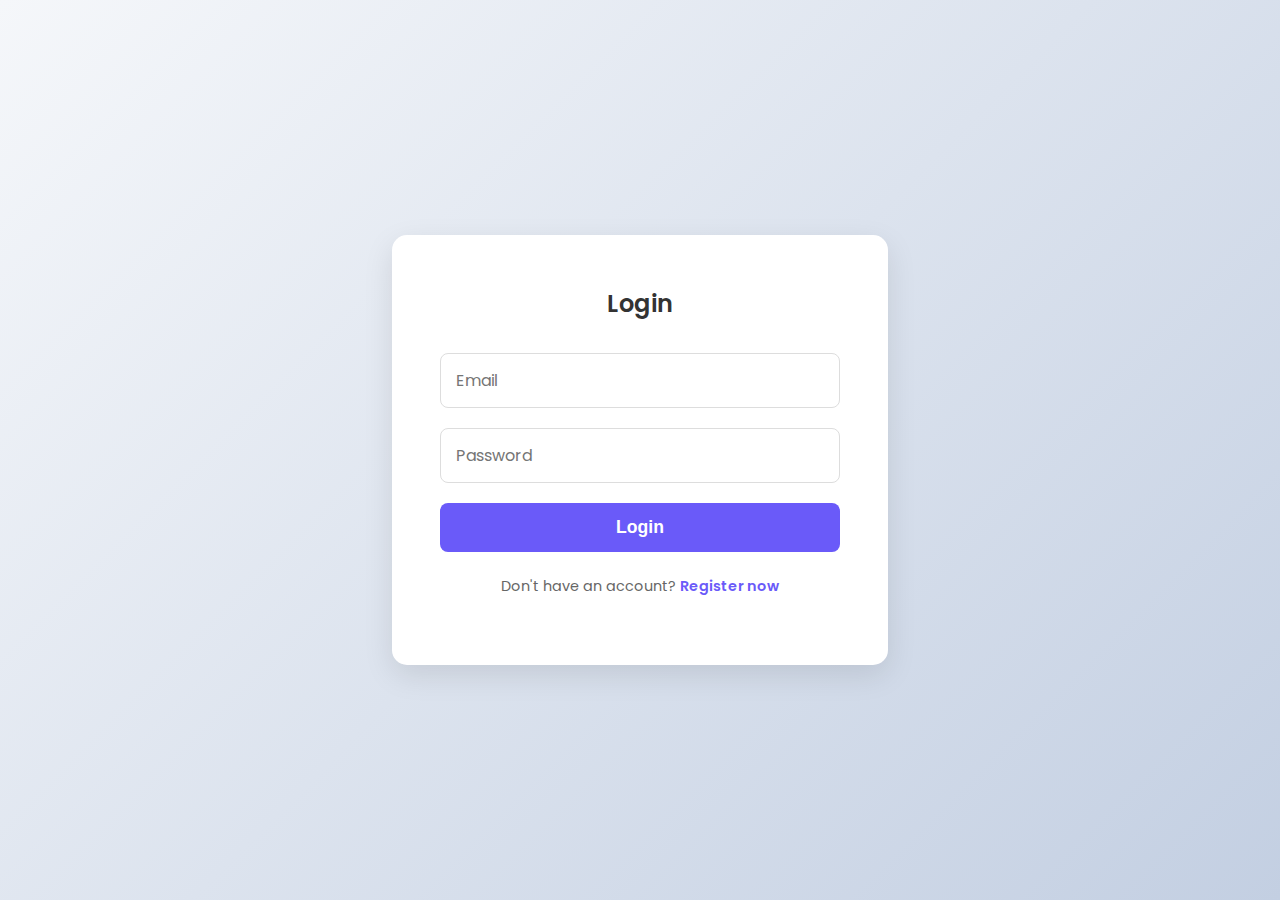
<file: templates/index.html>
<!DOCTYPE html>
<html lang="en">
<head>
    <meta charset="UTF-8">
    <meta name="viewport" content="width=device-width, initial-scale=1.0">
    <title>Login & Register</title>
    <link rel="stylesheet" href="/static/style.css">
</head>
<body>


    <div class="container">
        <!-- Login Form -->
        <div id="login-section" class="form-section">
            <h2>Login</h2>
            <form id="login-form">
                <div class="input-group">
                    <input type="email" id="login-email" name="email" placeholder="Email" required>
                </div>
                <div class="input-group">
                    <input type="password" id="login-password" name="password" placeholder="Password" required>
                </div>
                <button type="submit" class="submit-btn">Login</button>
            </form>
            <div class="form-footer">
                Don't have an account? <a href="#" id="show-register-link">Register now</a>
            </div>
        </div>

        <!-- Register Form -->
        <div id="register-section" class="form-section hidden">
            <h2>Create Account</h2>
            <form id="register-form">
                <div class="input-group">
                    <input type="text" id="register-username" name="username" placeholder="Username" required>
                </div>
                <div class="input-group">
                    <input type="email" id="register-email" name="email" placeholder="Email" required>
                </div>
                <div class="input-group">
                    <input type="password" id="register-password" name="password" placeholder="Password" required>
                </div>
                 <div class="input-group">
                    <input type="password" id="register-confirm-password" name="confirmPassword" placeholder="Confirm Password" required>
                </div>
                <button type="submit" class="submit-btn">Register</button>
            </form>
            <div class="form-footer">
                Already have an account? <a href="#" id="show-login-link">Login here</a>
            </div>
        </div>
        
        <div id="message"></div>
    </div>
    <script src="/static/script.js"></script>
    
</body>
</html>
</file>
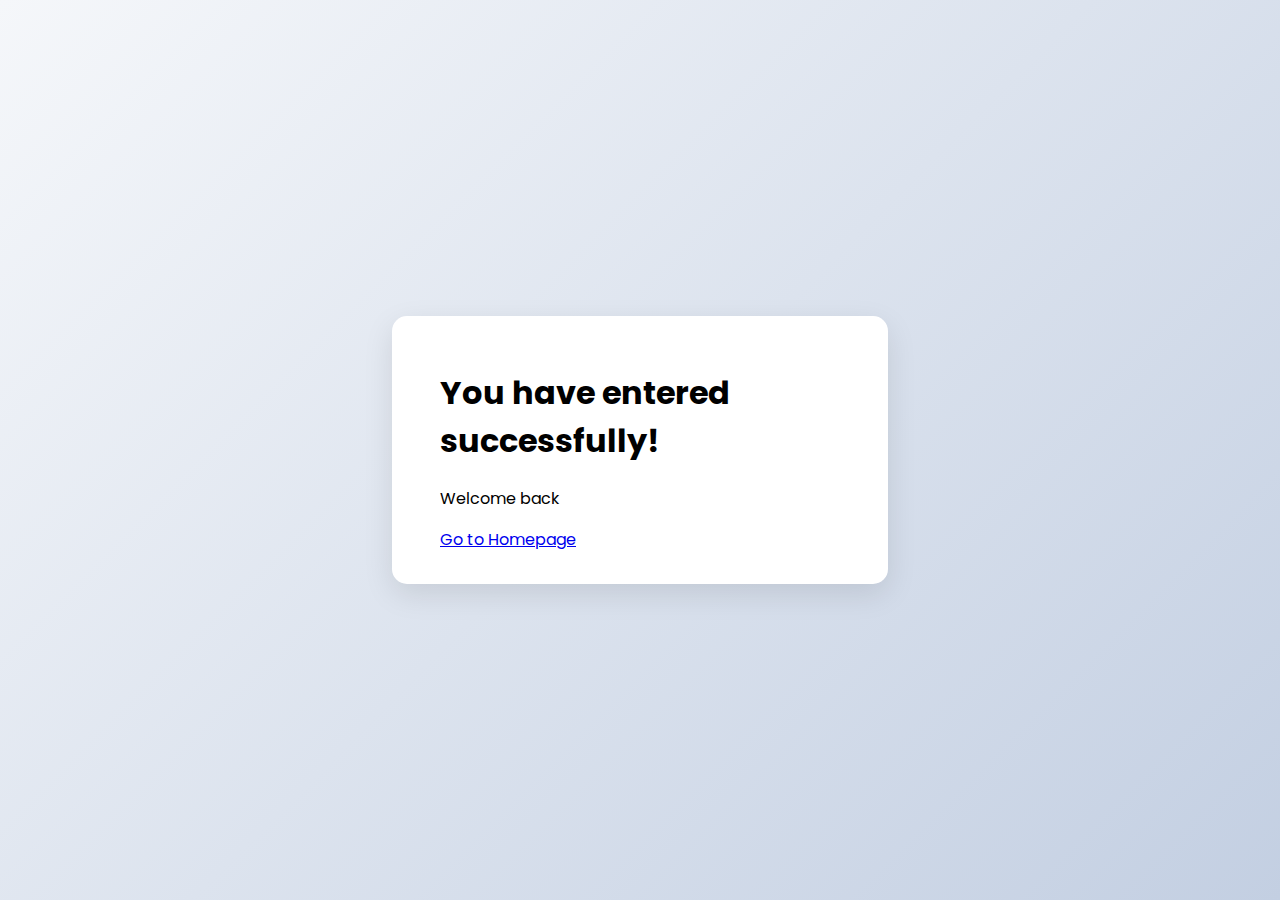
<file: templates/login_success.html>
<!DOCTYPE html>
<html lang="en">
<head>
    <meta charset="UTF-8">
    <meta name="viewport" content="width=device-width, initial-scale=1.0">
    <title>Login Successful - The Modern Blog</title>
    <link rel="stylesheet" href="/static/style.css">
</head>
<body>

    <main>
        <div class="container">
            <div class="success-message">
                <h1>You have entered successfully!</h1>
                <p>Welcome back <strong><span id="username-placeholder" style="color:red"></span></strong> </p>
                <a href="index.html" class="home-link">Go to Homepage</a>
            </div>
        </div>
    </main>
    </footer>
    <script src="/static/script.js"></script>
</body>
</html>
</file>
<file: static/style.css>
@import url('https://fonts.googleapis.com/css2?family=Poppins:wght@300;400;600&display=swap');

        :root {
            --primary-color: #6a5af9;
            --secondary-color: #f7f7f7;
            --text-color: #333;
            --border-color: #ddd;
            --error-color: #e74c3c;
            --success-color: #2ecc71;
        }

        body {
            font-family: 'Poppins', sans-serif;
            background: linear-gradient(135deg, #f5f7fa 0%, #c3cfe2 100%);
            display: flex;
            justify-content: center;
            align-items: center;
            height: 100vh;
            margin: 0;
        }

        .container {
            background-color: white;
            padding: 2rem 3rem;
            border-radius: 15px;
            box-shadow: 0 10px 30px rgba(0, 0, 0, 0.1);
            width: 100%;
            max-width: 400px;
            overflow: hidden;
            position: relative;
        }

        .form-section {
            display: flex;
            flex-direction: column;
            transition: opacity 0.3s ease, transform 0.4s ease;
        }
        
        .form-section.hidden {
            position: absolute;
            top: 2rem;
            left: 3rem;
            right: 3rem;
            opacity: 0;
            transform: scale(0.95);
            pointer-events: none;
        }

        h2 {
            text-align: center;
            color: var(--text-color);
            margin-bottom: 2rem;
            font-weight: 600;
        }

        .input-group {
            margin-bottom: 1.25rem;
            position: relative;
        }

        .input-group input {
            width: 100%;
            padding: 14px 15px;
            border: 1px solid var(--border-color);
            border-radius: 8px;
            font-size: 1rem;
            font-family: 'Poppins', sans-serif;
            transition: border-color 0.3s;
            box-sizing: border-box;
        }

        .input-group input:focus {
            outline: none;
            border-color: var(--primary-color);
        }

        .submit-btn {
            width: 100%;
            padding: 14px;
            background-color: var(--primary-color);
            color: white;
            border: none;
            border-radius: 8px;
            cursor: pointer;
            font-size: 1.1rem;
            font-weight: 600;
            transition: background-color 0.3s, transform 0.1s;
        }

        .submit-btn:hover {
            background-color: #5a48e3;
        }

        .submit-btn:active {
            transform: scale(0.98);
        }

        .form-footer {
            text-align: center;
            margin-top: 1.5rem;
            font-size: 0.9rem;
            color: #666;
        }

        .form-footer a {
            color: var(--primary-color);
            text-decoration: none;
            font-weight: 600;
        }

        .form-footer a:hover {
            text-decoration: underline;
        }

        #message {
            text-align: center;
            margin-top: 1rem;
            padding: 10px;
            border-radius: 5px;
            font-weight: 400;
        }

        #message.success {
            background-color: #eafaf1;
            color: #28a745;
        }

        #message.error {
            background-color: #fbe9e7;
            color: var(--error-color);
        }
</file>
